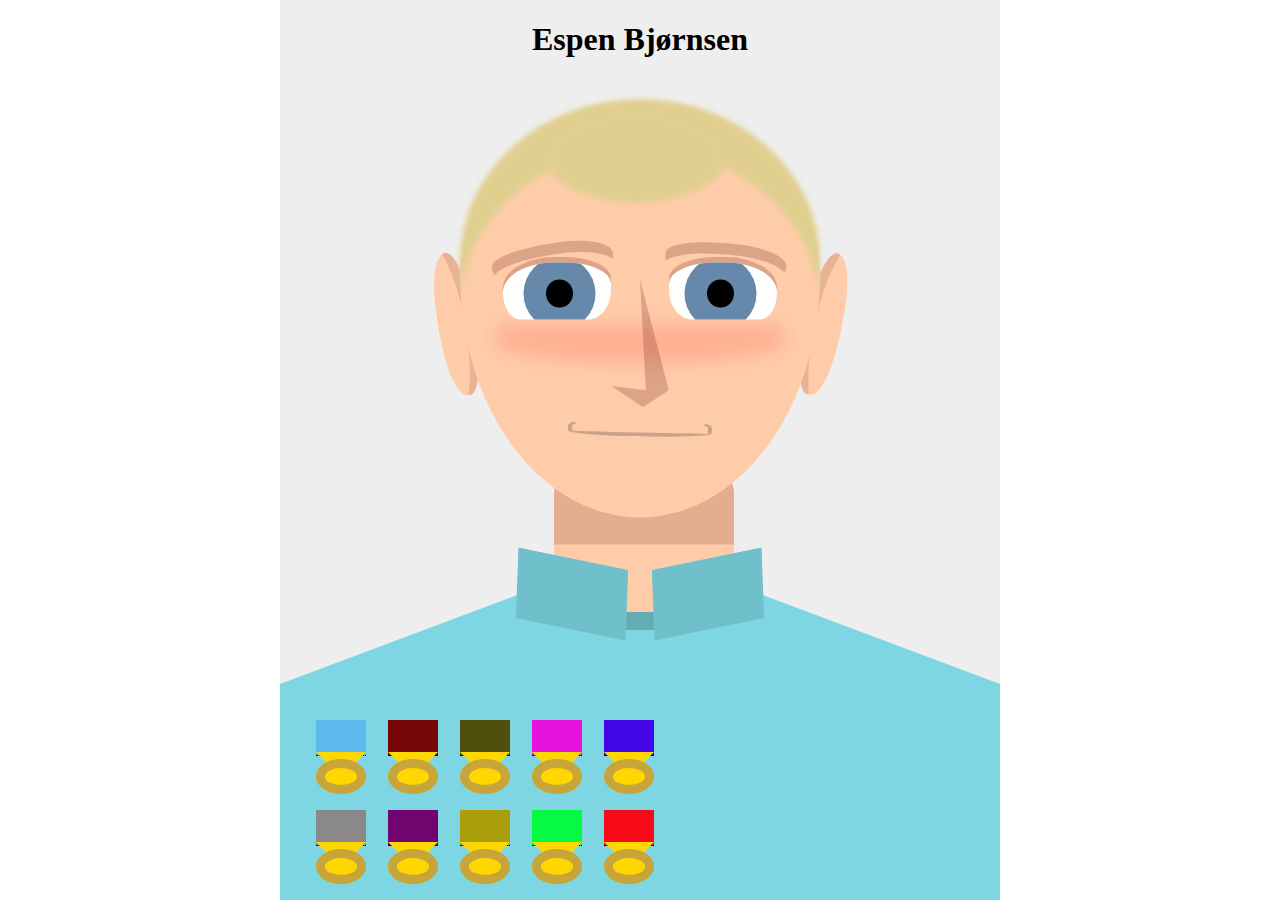
<file: index.html>
<!DOCTYPE html>
<html lang="no">
    <head>
        <link rel="stylesheet" href="person.css">
        <script type="text/javascript" src="script.js"></script>
        <title>Espens Portfolio</title>
    </head>
    <body>       
        <div class="person">
            <h1>Espen Bjørnsen</h1>
            <div class="shoulders">
                <div id="medal1" class="medal medal1 tooltip" data-id="istqb-foundation">
                    <span data-id="1" class="tooltiptext">ISTQB -Certified Tester- Foudation Level</span>
                    <div data-id="1" class="rectangle"></div>
                    <div data-id="1" class="triangle"></div>
                    <div data-id="1" class="circle"></div> 
                </div>
                <div id="medal2" class="medal medal2 tooltip" data-id="istqb-advanced">
                    <span data-id="2" class="tooltiptext">ISTQB - Test Automation Engineer - Advanced Level</span>
                    <div data-id="2" class="rectangle"></div>
                    <div data-id="2" class="triangle"></div>
                    <div data-id="2" class="circle"></div>
                </div>
                <div id="medal3" class="medal medal3 tooltip" data-id="pcep">
                    <span class="tooltiptext">PCEP - Certified Entry-Level Python Programmer </span>
                    <div class="rectangle"></div>
                    <div class="triangle"></div>
                    <div class="circle"></div>
                </div>
                <div id="medal4" class="medal medal4 tooltip" data-id="postman-api-tester">
                    <span class="tooltiptext">Postman - API Tester</span>
                    <div class="rectangle"></div>
                    <div class="triangle"></div>
                    <div class="circle"></div>
                </div>
                <div id="medal5" class="medal medal5 tooltip" data-id="scrum-po">
                    <span class="tooltiptext">Certified Scrum Product Owner</span>
                    <div class="rectangle"></div>
                    <div class="triangle"></div>
                    <div class="circle"></div>
                </div>
                <div id="medal6" class="medal medal6 tooltip" data-id="uipath">
                    <span class="tooltiptext">UiPath - Advanced RPA Developer</span>
                    <div class="rectangle"></div>
                    <div class="triangle"></div>
                    <div class="circle"></div>
                </div>
                <div id="medal6" class="medal medal7 tooltip" data-id="pp-fundamental">
                    <span class="tooltiptext">Microsoft Power Platform Fundamentals</span>
                    <div class="rectangle"></div>
                    <div class="triangle"></div>
                    <div class="circle"></div>
                </div>
                <div id="medal6" class="medal medal8 tooltip" data-id="pp-automate">
                    <span class="tooltiptext">Microsoft Power Automate Associate</span>
                    <div class="rectangle"></div>
                    <div class="triangle"></div>
                    <div class="circle"></div>
                </div>
                <div id="medal6" class="medal medal9 tooltip" data-id="as-powerapp">
                    <span class="tooltiptext">Applied Skill - Power Apps</span>
                    <div class="rectangle"></div>
                    <div class="triangle"></div>
                    <div class="circle"></div>
                </div>
                <div id="medal6" class="medal medal10 tooltip" data-id="as-automate">
                    <span class="tooltiptext">Applied Skills - Power Automate</span>
                    <div class="rectangle"></div>
                    <div class="triangle"></div>
                    <div class="circle"></div>
                </div>
            </div>
            <div class="neck"></div>
            <div class="ear"></div>
            <div class="ear"></div>
            <div class="face">
                <div class="cheek"></div>
                <div class="nose"></div>
                <div class="mouth"></div>
                <div class="eye">
                    <div class="pupil"></div>
                    <div class="eye-bright"></div>
                </div>
                <div class="eye">
                    <div class="pupil"></div>
                    <div class="eye-bright"></div>
                </div>
                <div class="eyebrow"></div>
                <div class="eyebrow"></div>
            </div>
            <div class="hair-sides"></div>
            <div class="hair-top"></div>
            <div class="shirt-neck"></div>
            <div class="shirt-neck"></div>
        </div>
        <div class="modal hidden" id="istqb-foundation">
            <div class="modal-content">
                <span class="close">&times;</span>
                <h2>ISTQB - Certified Tester - Foundation Level</h2>
                <p>The ISTQB® Certified Tester Foundation Level (CTFL)
                    certification is the cornerstone of essential testing 
                    knowledge that can be applied to real-world scenarios. 
                    The syllabus provides a comprehensive understanding of 
                    the terminology and concepts used in the testing domain 
                    worldwide, making it relevant for all software delivery 
                    approaches and practices, including Waterfall, Agile, 
                    DevOps, and Continuous Delivery. CTFL certification is 
                    recognized as a prerequisite to all other ISTQB® 
                    certifications where Foundation Level is required.</p>
                <img src="img/CTFL.png" alt="Logo for ISTQB Certified Tester Foundation Level">
            </div>
        </div>
        <div class="modal hidden" id="istqb-advanced" >
            <div class="modal-content">
                <span class="close">&times;</span>
                <h2>ISTQB - Certified Tester Test Automation Engineer</h2>
                <p>The ISTQB® Test Automation Engineer (CT-TAE) 
                certification focuses on the design, development, 
                and maintenance of test automation solutions. It 
                also covers the concepts, methods, tools, and 
                processes for automating dynamic functional tests, 
                and the relationship of those tests to test management,
                    configuration management, defect management, software 
                    development processes, and quality assurance. Methods 
                    described are generally applicable across a variety of 
                    software life cycle approaches, types of software 
                    systems, and test types.</p>
                <img src="img/CT-TAE.png" alt="Logo for ISTQB Test Automation Engineer">
            </div>
        </div>
        <div id="pcep" class="modal hidden">
            <div class="modal-content">
                <span class="close">&times;</span>
                <h2>PCEP - Certified Tester Test Automation Engineer</h2>
                <p>Earners of the PCEP - Certified Entry-Level Python 
                Programmer certification have knowledge of the universal 
                concepts of computer programming, the syntax and semantics 
                of the Python language as well as demonstrate the ability 
                to accomplish coding tasks related to the essentials of 
                programming in the Python language and fundamental skills 
                in resolving typical implementation challenges with the 
                help of the Python Standard Library.</p>
                <img src="img/PCEP.png" alt="Logo for Python Entry-Level Programmer">
            </div>
        </div>  
        <div id="postman-api-tester" class="modal hidden">
            <div class="modal-content">
                <span class="close">&times;</span>
                <h2>Postman API Tester</h2>
                <p>The API Tester badge recognizes the 
                recipient's ability to leverage Postman
                API test and automation workflows in their
                development and deployment pipeline.
                Postman API Testing and Automation training 
                    results in submission of evidence for the 
                    following criteria:
                    <ul>
                    <li>Author scripts to test API request responses.</li>
                    <li>Run collections via the collection runner in Postman
                         and/or on the command line using Newman.</li>
                    <li>Control the flow of request execution via scripting.</li>
                    <li>Use scripts and variables to pass data between requests.</li>
                    <li>Use dynamic variables and/or mock servers to automate 
                    <li>request data generation.</li>
                    <li>Set up monitors to observe API behavior.</li>
                </ul>
                <img src="img/postman-api-tester.png" alt="Logo for Postman API Tester">
            </div>
        </div>  
        <div id="scrum-po" class="modal hidden">
            <div class="modal-content">
                <span class="close">&times;</span>
                <h2>Certified Scrum Product Owner®</h2>
                <p>Certified Scrum Product Owner is a 
                globally recognized certification from
                 Scrum Alliance. Earning the CSPO means 
                 you have validated scrum knowledge and 
                 understand the product owner 
                 accountability on a scrum team. </p>
                 
                 <p>A product owner is a role (called an accountability 
                 in the Scrum Guide) on a scrum team, along with a 
                 scrum master and the developers who create the product.</p>

                 <p>Successful product owners embody strong leadership qualities, 
                 marked by exceptional communication skills, empathy, and 
                 adaptability. Their ability to navigate evolving customer 
                 needs and market dynamics is fundamental to the role, 
                 striving toward products that exceed expectations.</p>
                <img src="img/sa_badge_cspo.webp" alt="Logo for Scrum Product Owner">
            </div>
        </div>  
        <div id="uipath" class="modal hidden">
            <div class="modal-content">
                <span class="close">&times;</span>
                <h2>UiPath - RPA Developer Advanced</h2>
                <p>UiPath Certified Advanced RPA Developer
                is expected to have a proven understanding 
                and extensive hands-on experience with 
                UiPath technologies such as Studio, Robots, 
                and Orchestrator and the ability to 
                independently build or lead production 
                level automation in the Robotic Enterprise 
                Framework.</p>

                <p>UiPath Advanced RPA Developer Certification
                 is targeted to assess a deeper level of 
                 knowledge and skills for designing and 
                 independently developing complex RPA 
                 solutions in the Robotic Enterprise Framework.</p>
                <img src="img/UiPath.png" alt="Logo for UiPath">
            </div>
        </div>
        <div id="pp-fundamental" class="modal hidden" >
            <div class="modal-content">
                <span class="close">&times;</span>
                <h2>Microsoft Certified: Power Platform Fundamentals</h2>
                <p>Demonstrate the business value and product capabilities of Microsoft Power Platform. Create simple Power Apps, connect data with Microsoft Dataverse, build a Power BI Dashboard, automate a process with Power Automate, and work with Microsoft Copilot Studio.</p>

                <p>Skills measured:</p>
                <ul>
                    <li>Describe the business value of Microsoft Power Platform</li>
                    <li>Identify foundational components of Microsoft Power Platform</li>
                    <li>Demonstrate the capabilities of Power BI</li>
                    <li>Demonstrate the capabilities of Power Apps</li>
                    <li>Demonstrate the capabilities of Power Automate</li>
                    <li>Demonstrate complementary Microsoft Power Platform solutions</li>
                </ul>
                <img src="img/Fundamentals-Power-Platform.png" alt="Logo for Power Platform">
            </div>
        </div>
        <div id="pp-automate" class="modal hidden">
            <div class="modal-content">
                <span class="close">&times;</span>
                <h2>Microsoft Certified: Power Automate RPA Developer Associate</h2>
                <p>Demonstrate how to improve and automate workflows with Microsoft Power Automate RPA developer.</p>

                <p>Automate Windows-based, browser-based, and terminal-based applications that are time-consuming or contain repetitive processes. </p>
                <p>Analyze and design processes for automation and implement automations using Power Automate for desktop and Power Automate cloud flows.</p>
                <p>Work with business stakeholders to optimize business workflows. You partner with administrators to deploy solutions to other environments and support solutions.</p>
                <img src="img/power-automate.png" alt="Logo for Power Automate">
            </div>
        </div>
        <div id="as-powerapp" class="modal hidden">
            <div class="modal-content">
                <span class="close">&times;</span>
                <h2>APPLIED SKILLS - Create and manage canvas apps with Power Apps</h2>
                <p>Demonstrate the ability to solve business problems by creating canvas apps with Microsoft Power Platform.</p>
                <p>Understand application development, writing formulas such as those in Excel, and creating, reading, updating, and deleting data.</p>
                <ul>Tasks performed:
                    <li>Create a canvas app from scratch</li>
                    <li>Connect a canvas app to a data source</li>
                    <li>Configure a gallery</li>
                    <li>Configure a details screen</li>
                    <li>Configure an input screen</li>
                    <li>Save and publish a canvas app</li>
                </ul>
                <img src="img/applied_skills_447x253.png" alt="Logo for Applied Skills">
            </div>
        </div>
        <div id="as-automate" class="modal hidden">
            <div class="modal-content">
                <span class="close">&times;</span>
                <h2>APPLIED SKILLS - Create and manage automated processes by using Power Automate</h2>
                <p>Demonstrate the ability to create and manage automated processes with Power Automate.</p>
                <p>Familiar with Microsoft Power Platform and Power Automate and should have subject matter expertise in automating business processes.</p>
                <ul>Tasks performed:
                    <li>Create triggers</li>
                    <li>Create and configure actions for notifications</li>
                    <li>Implement conditional logic</li>
                    <li>Create and configure approvals</li>
                    <li>Configure owners and sharing</li>
                </ul>
                <img src="img/applied_skills_447x253.png" alt="Logo for Applied Skills">
            </div>
        </div>
    </body>
</html>
</file>
<file: person.css>
.hidden{
    display: none;
}
.modal {
    
    position: fixed; 
    z-index: 100; 
    left: auto;
    top: 0;
    width: 100%; 
    height: 100%;
    overflow: auto; 
    background-color: rgba(0,0,0,0.4); 
  }
  .modal-content {
    background-color: white;
    margin: 5% auto ;
    padding: 20px;
    border: 1px solid #888;
    width: 30%;
  }
  .close {
    color: #aaa;
    float: right;
    font-size: 28px;
    font-weight: bold;
  }
img{
    display: block;
    width:50%;
    margin-left:auto;
    margin-right:auto;
  }
.close:hover,
.close:focus {
  color: black;
  text-decoration: none;
  cursor: pointer;
}
.person{
    text-align: center;
    position: fixed;
    top: 50%;
    left: 50%;
    transform: translate(-50%, -50%);
    width: 80vmin;
    height: 100%;
    background-color: #eee;
   
    --skin: #fca;
    --iris: #68a;
    --hair: rgb(225,207,144);
    --shirt: #7dd6e2   /* #B8BC86*/;
    --line: rgba(80,0,0,0.15);

}

.person div{
    position: absolute;
    box-sizing: border-box;
}
.face{
    width: 50%;
    height: 45%;
    background: var(--skin);
    border-radius: 100% 100% / 80% 80% 120% 120%;
    top: 35%;
    left: 50%;
    transform: translate(-50%, -50%);
}
.neck{
    height: 20%;
    width: 25%;
    background: var(--skin);
    top:50%;
    left:38%;
    border-radius: 5vmin;
    box-shadow: inset 0 25.5vmin 0 -15vmin var(--line), inset 0 -3vmin 0 -1vmin rgba(0,0,0,0.2), inset 0 -3vmin 0 -1vmin var(--shirt);;
}
.mouth {
    width: 40%;
    height: 5%;
    border: 0.5vmin solid rgba(0,0,0,0.2);
    border-top-color: transparent;
    border-radius: 100% / 100% 100% 40% 50%;
    bottom: 20%;
    left: 50%;
    transform: translate(-50%, 0) rotate(1deg);
  }

.nose {
    width: 16%;
    height: 35%;
    background: rgba(80,0,0,0.2);
    top: 50%;
    left: 50%;
    transform: translate(-50%, -35%);
    clip-path: polygon(50% 10%, 60% 88%, 0% 85%, 55% 100%, 100% 88%);
}
.ear{
    width: 5%;
    height: 16%;
    border-radius: 90% 100% 70% 100% / 70% 100%;
    background: var(--skin);
    box-shadow: inset -8vmin 0 0 -7vmin rgba(80,0,0,0.125);
    top:28%;
    left: 22%;
    transform: rotate(-8deg)
}
.ear + .ear{
    transform: scaleX(-1) rotate(-10deg);
    left:auto;
    right: 22%;
}
.eye{
    width:30%;
    height: 14%;
    background-color: white;
    border-radius: 80% 90% 30% 40% / 70% 100% 90% 100%;
    top: 37%;
    right: 12%;
    box-shadow: 0 -0.6vmin rgba(80,0,0,0.2);
    overflow: hidden;
}
.eye + .eye{
    transform: scaleX(-1);
    right:auto;
    left: 12%;
}
  .pupil{
    width: 25%;
    height: 50%;
    background-color: black;
    border-radius: 50%;
    top:30%;
    left:35%;
    box-shadow: 0 0 0 2.5vmin var(--iris);
  }
.cheek{
    width:80%;
    height: 10%;
    background: #f002;
    border-radius: 20% 20% 100% 100%;
    top: 52%;
    left: 10%;
    filter: blur(1vmin)
  }
.eyebrow{
    width:35%;
    height:10%;
    top:35%;
    right:9%;
    border-radius: 80% 90% 30% 40% / 70% 100% 90% 100%;
    box-shadow: 0 -1.5vmin 0 -0.25vmin rgba(80,0,0,0.2);
    transform: rotate(4deg);
  }
.eyebrow + .eyebrow{
    transform: scaleX(-1);
    right:auto;
    left: 9%;
    transform: rotate(-10deg);
  }
.hair-top{
    width: 25%;
    height:10%;
    background: var(--hair);
    border-radius: 50%;
    top: 12.5%;
    left: 37%;
    filter: blur(0.3vmin)
  }

.hair-sides{  
    width: 50%;
    height: 45%;
    background-color: transparent;
    border-radius: 100% 100% / 80% 80% 120% 120%;
    top: 11%;
    right: 25%;
    box-shadow: inset 0px 50px 0px 0px var(--hair);
    filter: blur(0.3vmin)
  }
.shirt-neck{
    width: 15%;
    height: 8%;
    background: var(--shirt);
    box-shadow: inset 0 0 0 5vmin rgba(0,0,0,0.1);
    top:62%;
    left: 33%;
    transform: skew(10deg) rotate(12deg);
}
.shirt-neck + .shirt-neck{
    transform: scaleX(-1) skew(10deg) rotate(12deg);
    left:auto;
    right: 33%;
}
.shoulders{
    width:100%;
    height: 40%;
    background: var(--shirt);
    top: 60%;
    clip-path: polygon(0% 40%, 40% 10%, 40% 0%, 60% 0%, 60% 10%, 100% 40%, 100% 100%, 0% 100%);
}
.tooltip {
    position: relative;
    display: inline-block;
    border-bottom: 1px dotted black;
  }
  
.tooltip .tooltiptext {
    visibility: hidden;
    width: 120px;
    background-color: black;
    color: #fff;
    text-align: center;
    border-radius: 6px;
    padding: 5px 0;
  
    /* Position the tooltip */
    position: absolute;
    z-index: 1;
    top: 100%;
    left: 65%;
    margin-left: -60px;
    
  }
  
.tooltip:hover .tooltiptext {
    visibility: visible;
  }
.medal{
    width: 7%;
    height:10%;
    
}
.rectangle{
    width: 100%;
    height: 80%;
}
.triangle{
    width: 100%; 
    height: 100%; 
    border-left: 20px solid transparent;
    border-right: 20px solid transparent;
    border-top:  20px solid gold;
    top: 90%;
}
.circle{
    width:100%;
    height:100%;
    background: gold;
    border-radius: 50%;
    top: 110%;
    box-shadow: inset 0 0 0 1vmin rgba(145, 115, 115, 0.5); ;
}
.medal1{
    top:50%;
    left: 5%;
    background-color: #5db9ee;
}
.medal2{
    top:50%;
    left: 15%;
    background-color: #770707;
}
.medal3{
    top:50%;
    left: 25%;
    background-color: #4f500d;
}
.medal4{
    top:50%;
    left: 35%;
    background-color: #e712dd;
}
.medal5{
    top:50%;
    left: 45%;
    background-color: #4207e6;
}
.medal6{
    top: 75%;
    left: 5%;
    background-color: #8b888b;
}
.medal7{
    top:75%;
    left: 15%;
    background-color: #700570;
}
.medal8{
    top:75%;
    left: 25%;
    background-color: #aa9f0b;
}
.medal9{
    top:75%;
    left: 35%;
    background-color: #05fa42;
}
.medal10{
    top:75%;
    left: 45%;
    background-color: #f70a15;
}
</file>
